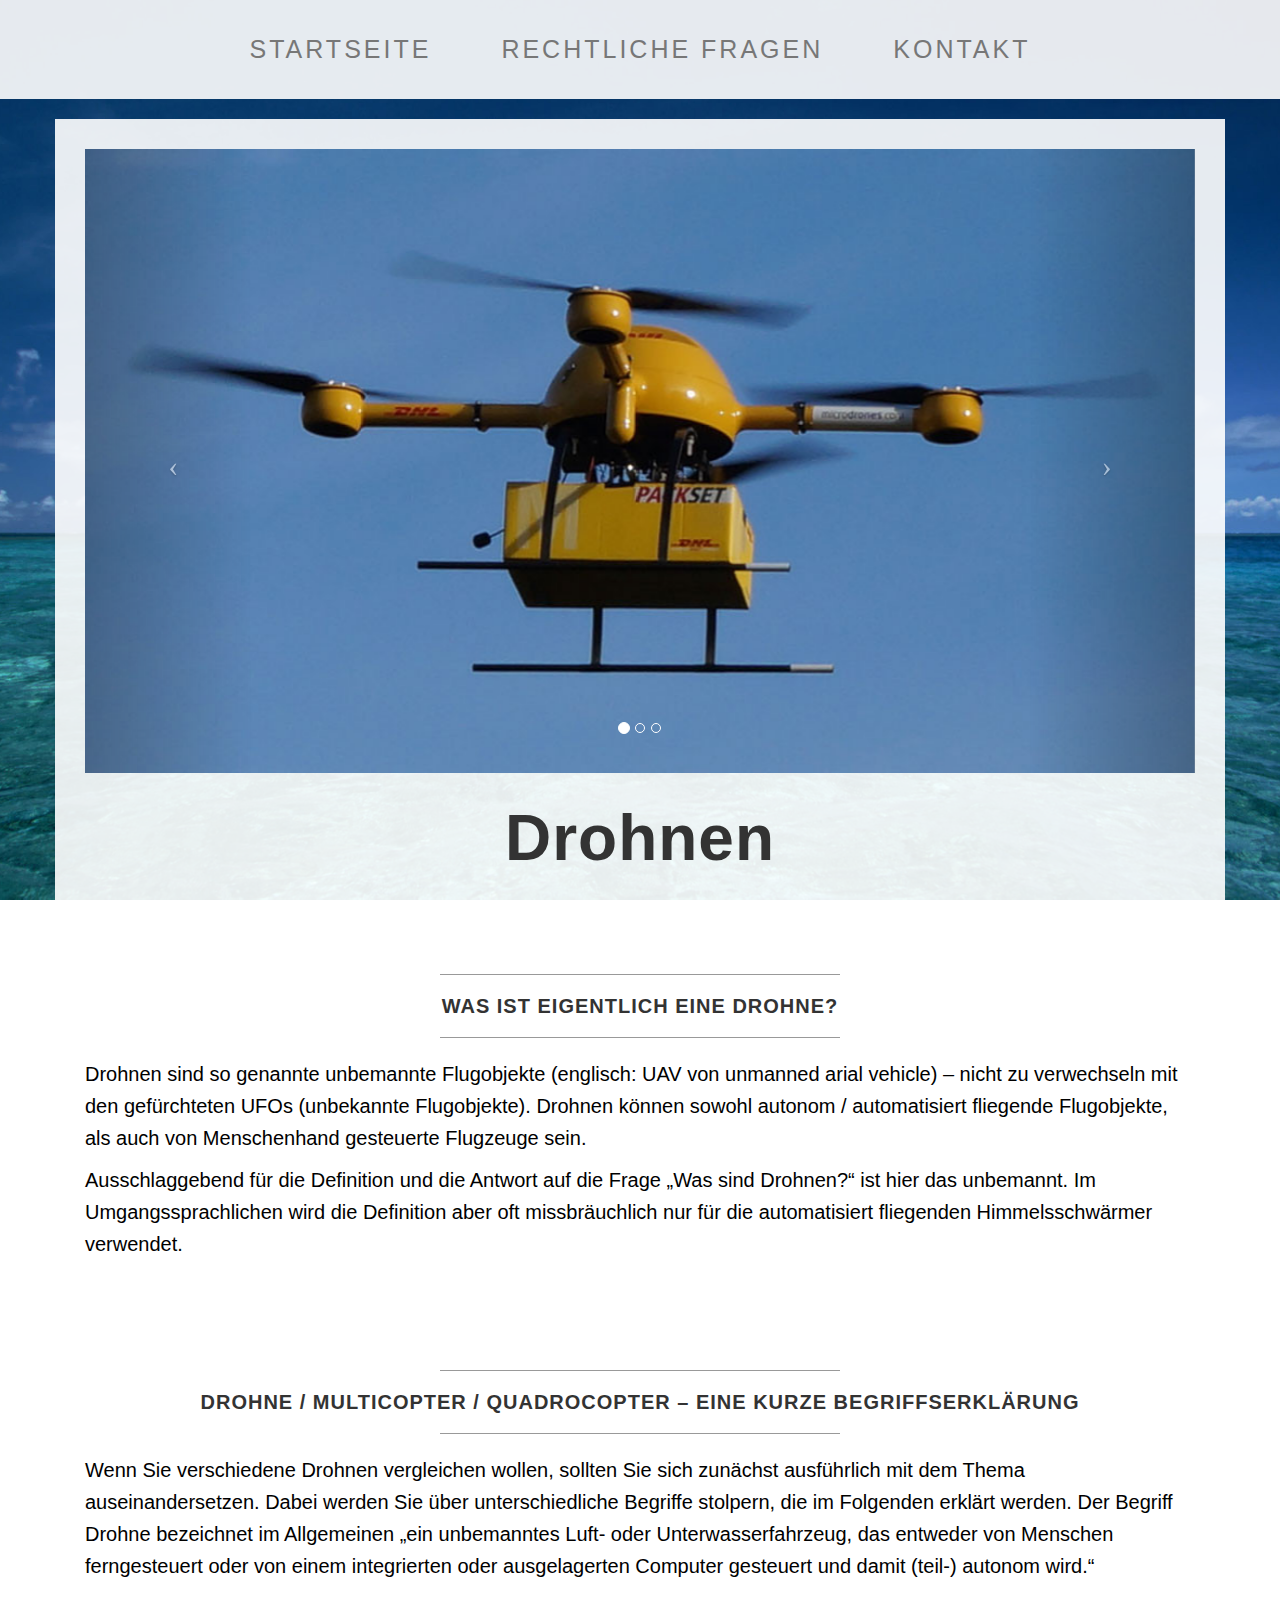
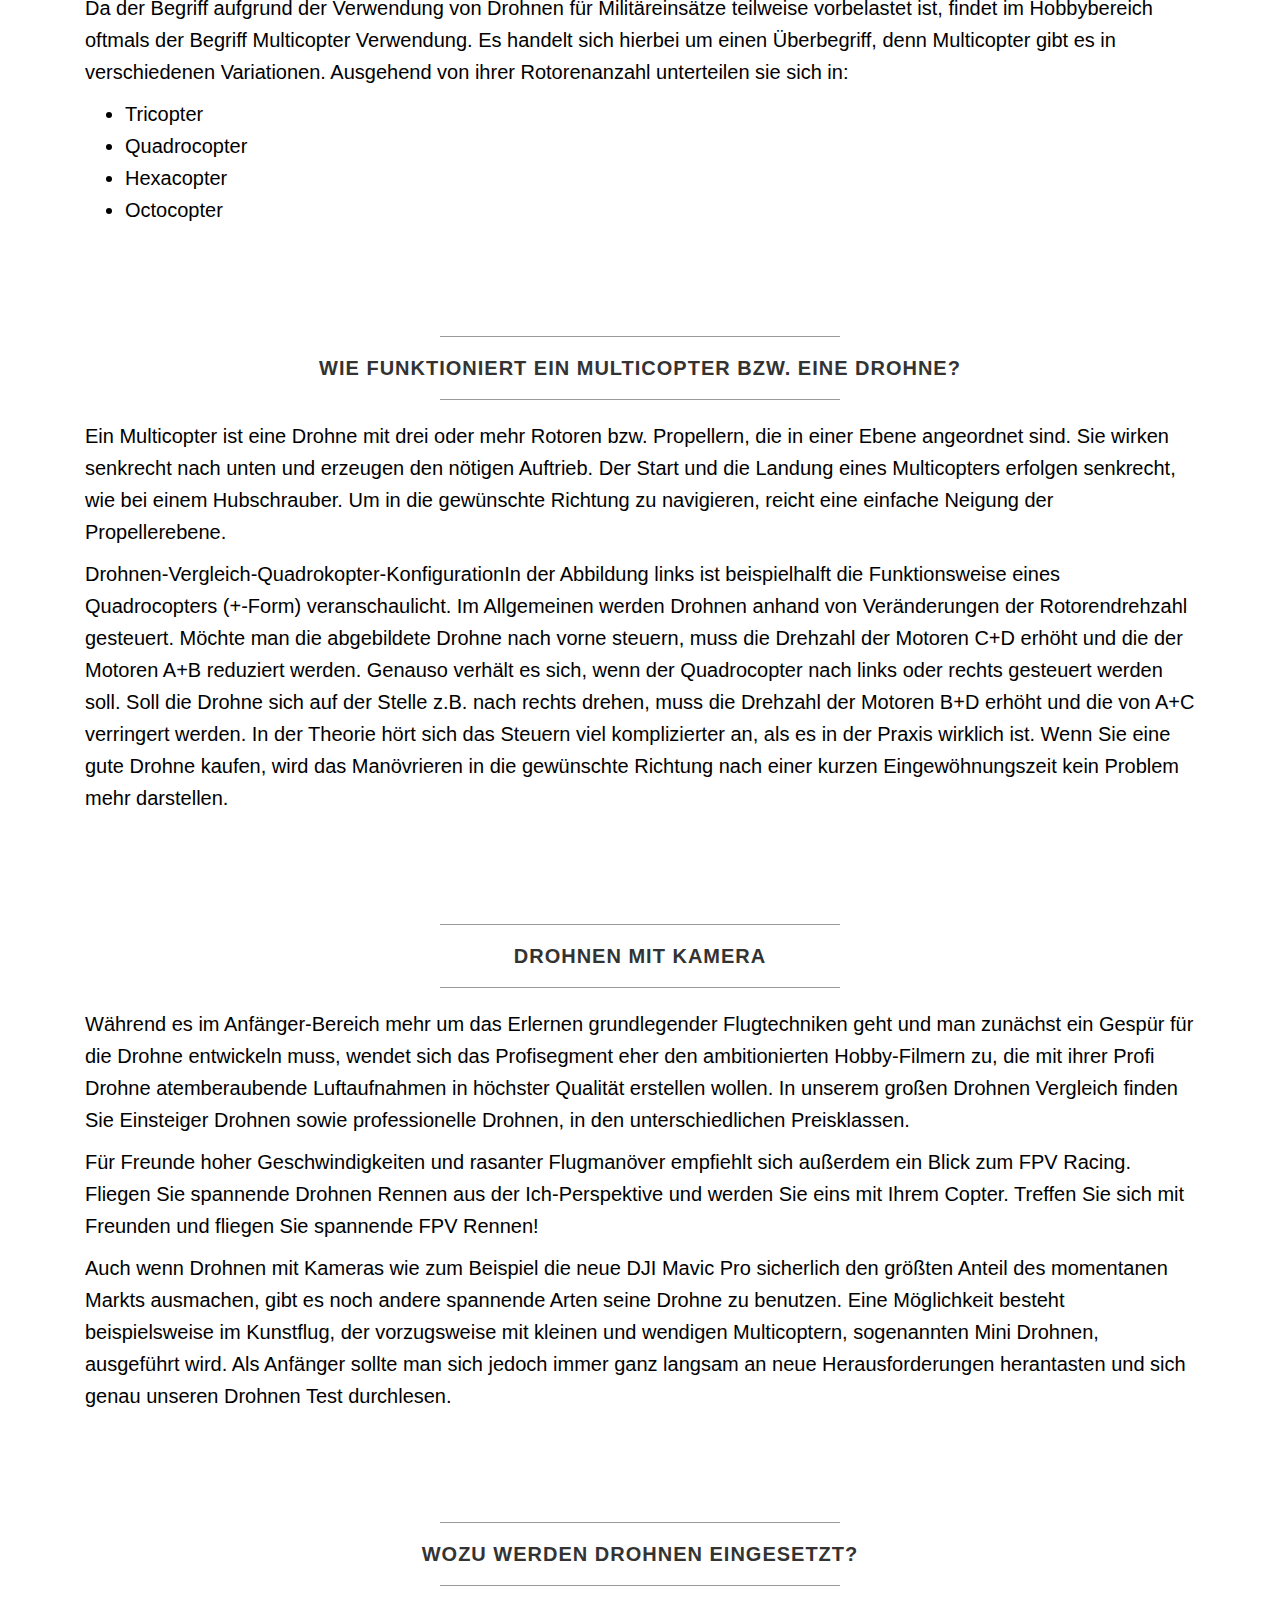
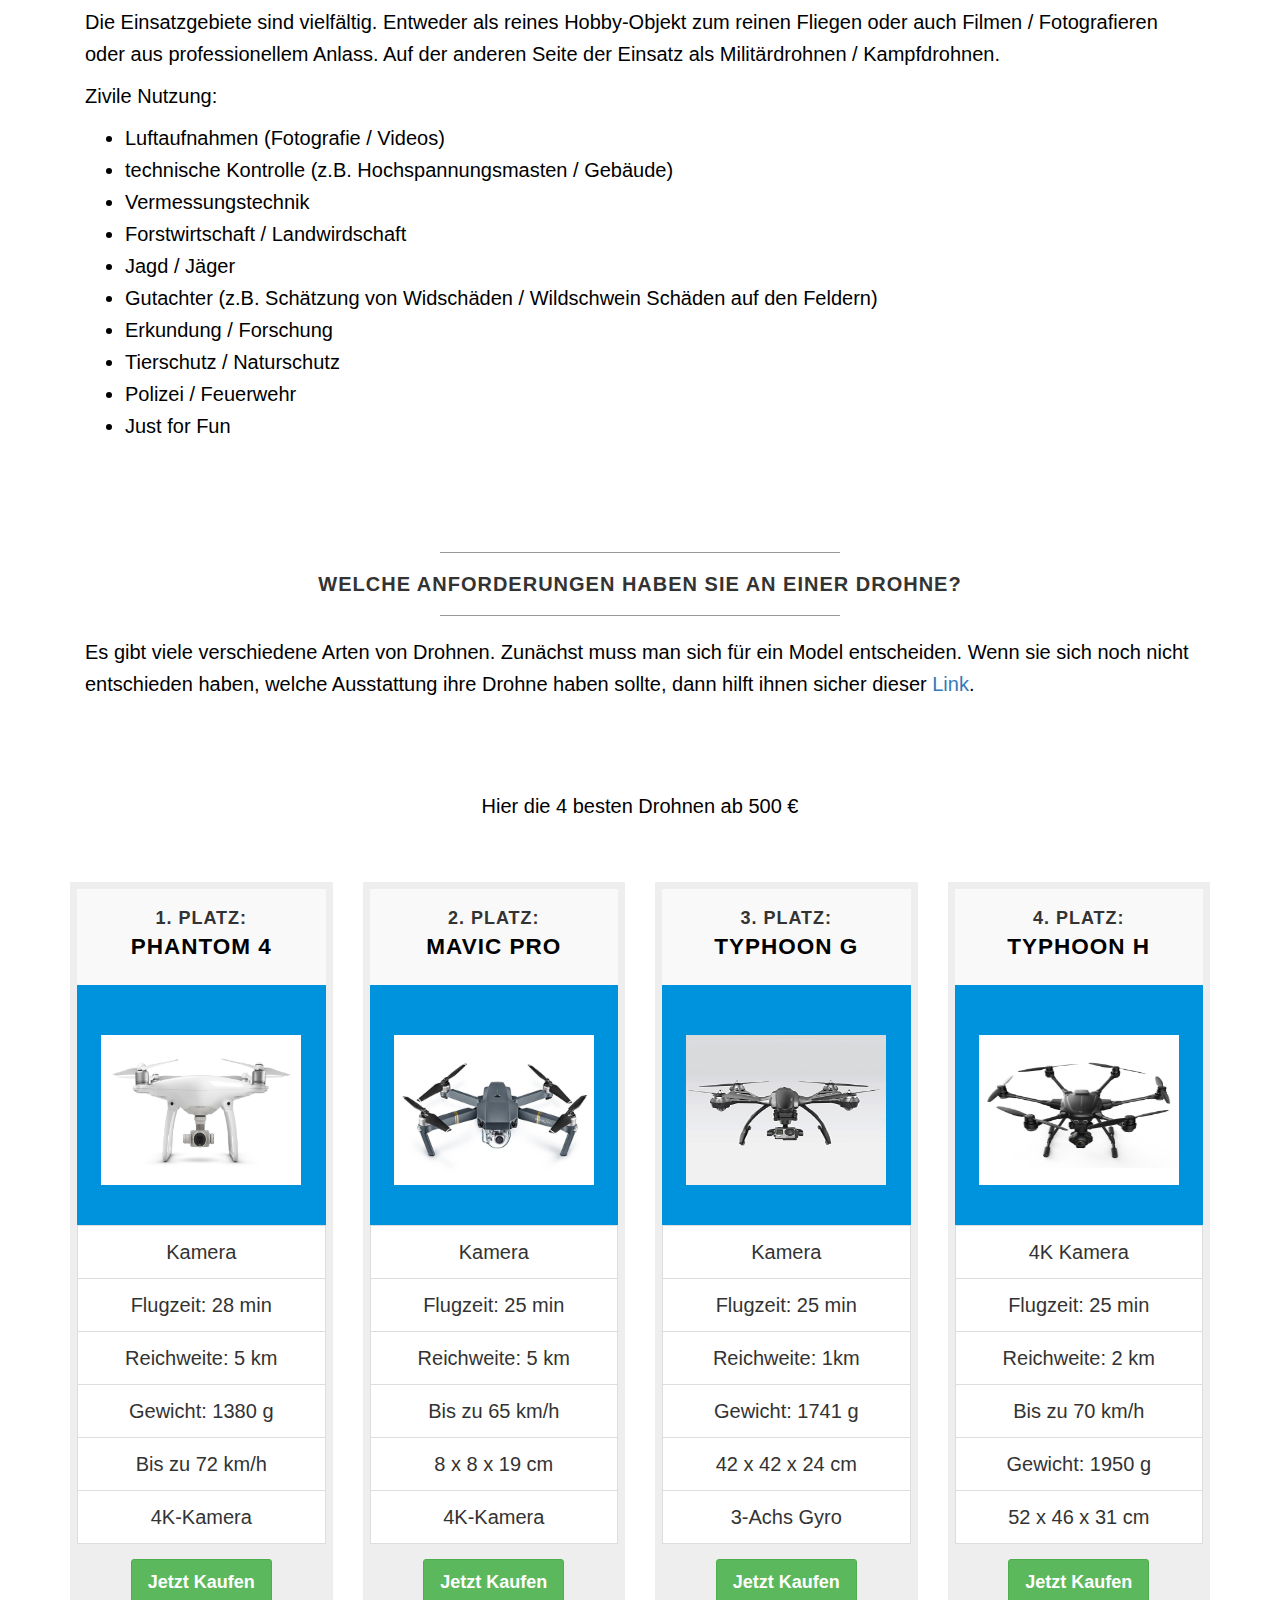
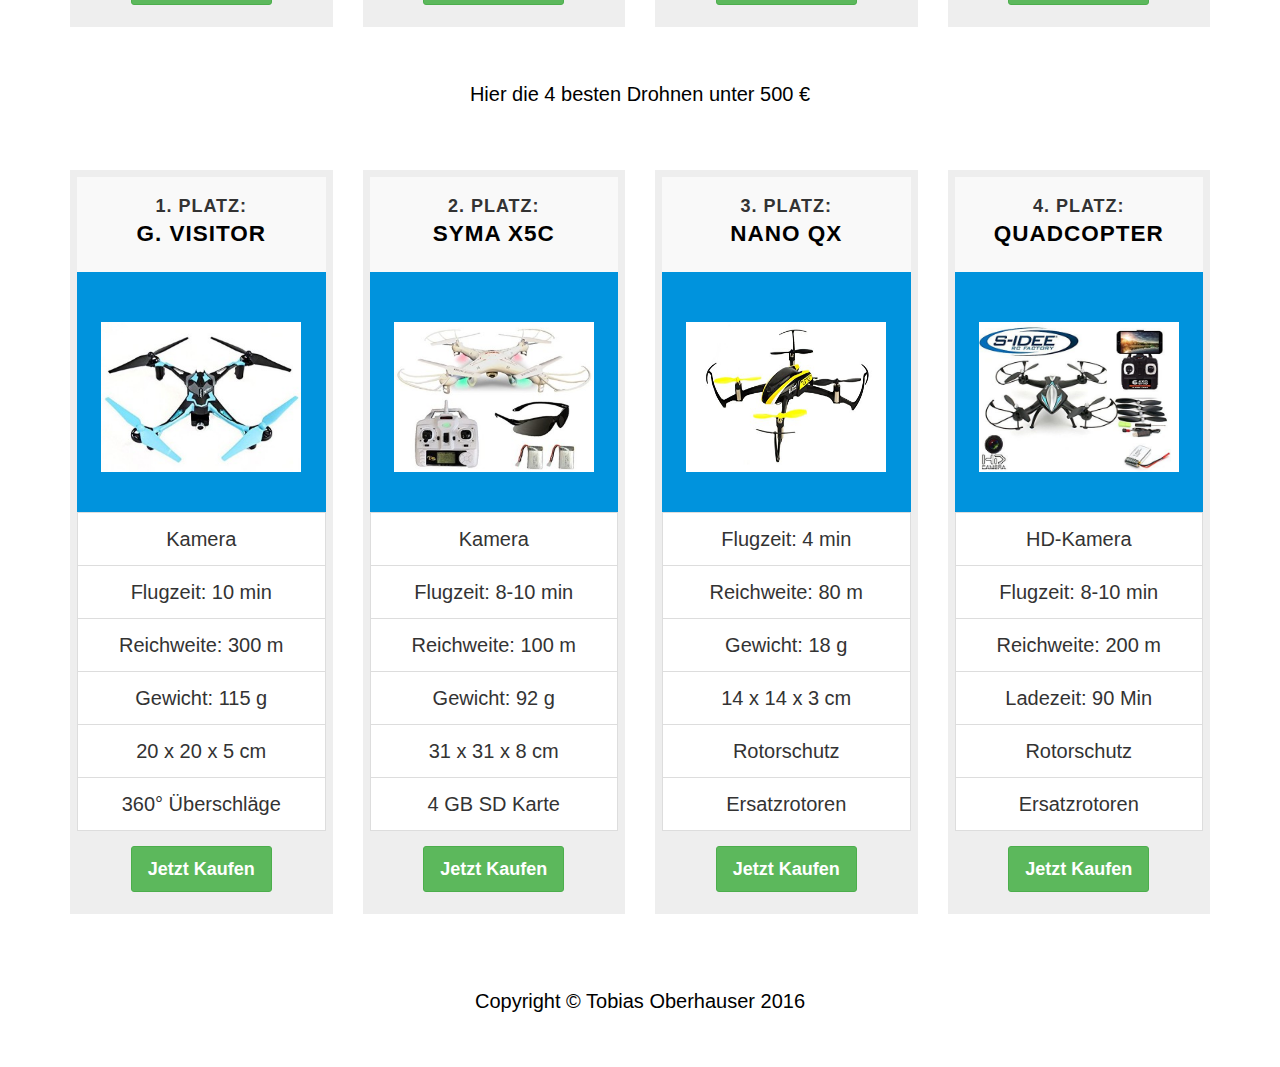
<file: Website Drohnen/index.html>
<!DOCTYPE html>

<html lang="de">

<head>

    <meta charset="utf-8">
    <meta http-equiv="X-UA-Compatible" content="IE=edge">
    <meta name="viewport" content="width=device-width, initial-scale=1">
    <meta name="description" content="">
    <meta name="author" content="">

    <title>Drohnen</title>

    <link href="css/bootstrap.min.css" rel="stylesheet">
    <link href="css/business-casual.css" rel="stylesheet">
    <link href="css/stylepricing.css" rel="stylesheet">
    <link rel="shortcut icon" href="img/slide-1.jpg">
</head>

<body>

    <nav class="navbar navbar-default">
        <div class="container">
            <div class="navbar-header">
                <button type="button" class="navbar-toggle" data-toggle="collapse" data-target="#bs-example-navbar-collapse-1">
                    <span class="sr-only">Toggle navigation</span>
                    <span class="icon-bar"></span>
                    <span class="icon-bar"></span>
                    <span class="icon-bar"></span>
                </button>
                <a class="navbar-brand" href="index.html">Menu</a>
            </div>

            <div class="collapse navbar-collapse" id="bs-example-navbar-collapse-1">
                <ul class="nav navbar-nav">
                    <li><a href="index.html">Startseite</a></li>
                    <li><a href="more.html">Rechtliche Fragen</a></li>
                    <li><a href="contact.html">Kontakt</a></li>
                </ul>
            </div>
        </div>
    </nav>

    <div class="container">
        <div class="row">
            <div class="box">
                <div class="col-lg-12 text-center">
                    <div id="carousel-example-generic" class="carousel slide">
                        <ol class="carousel-indicators hidden-xs">
                            <li data-target="#carousel-example-generic" data-slide-to="0" class="active"></li>
                            <li data-target="#carousel-example-generic" data-slide-to="1"></li>
                            <li data-target="#carousel-example-generic" data-slide-to="2"></li>
                        </ol>

                        <div class="carousel-inner">
                            <div class="item active"><img class="img-responsive img-full" src="img/slide-1.jpg" alt=""></div>
                            <div class="item"><img class="img-responsive img-full" src="img/slide-2.jpg" alt=""></div>
                            <div class="item"><img class="img-responsive img-full" src="img/slide-3.jpg" alt=""></div>
                        </div>

                        <a class="left carousel-control" href="#carousel-example-generic" data-slide="prev">
                            <span class="icon-prev"></span>
                        </a>
                        <a class="right carousel-control" href="#carousel-example-generic" data-slide="next">
                            <span class="icon-next"></span>
                        </a>
                    </div>

                    <h1 class="brand-name">Drohnen</h1>
                </div>
            </div>
        </div>

        <div class="row">
            <div class="box">
                <div class="col-lg-12">
                    <hr>
                    <h2 class="intro-text text-center"><strong>Was ist eigentlich eine Drohne?</strong></h2>
                    <hr>
                    <hr class="visible-xs">
                    <p>
                        Drohnen sind so genannte unbemannte Flugobjekte (englisch: UAV von unmanned arial vehicle) – nicht zu verwechseln mit den gefürchteten UFOs (unbekannte Flugobjekte). Drohnen können sowohl autonom / automatisiert fliegende Flugobjekte, als auch von Menschenhand gesteuerte Flugzeuge sein.
                    </p>
                    <p>
                        Ausschlaggebend für die Definition und die Antwort auf die Frage „Was sind Drohnen?“ ist hier das unbemannt. Im Umgangssprachlichen wird die Definition aber oft missbräuchlich nur für die automatisiert fliegenden Himmelsschwärmer verwendet.
                    </p>
                </div>
            </div>
        </div>

        <div class="row">
            <div class="box">
                <div class="col-lg-12">
                    <hr>
                    <h2 class="intro-text text-center"><strong>Drohne / Multicopter / Quadrocopter – Eine kurze Begriffserklärung</strong></h2>
                    <hr>
                    <hr class="visible-xs">
                    <p>
                        Wenn Sie verschiedene Drohnen vergleichen wollen, sollten Sie sich zunächst ausführlich mit dem Thema auseinandersetzen. Dabei werden Sie über unterschiedliche Begriffe stolpern, die im Folgenden erklärt werden. Der Begriff Drohne bezeichnet im Allgemeinen „ein unbemanntes Luft- oder Unterwasserfahrzeug, das entweder von Menschen ferngesteuert oder von einem integrierten oder ausgelagerten Computer gesteuert und damit (teil-) autonom wird.“
                    </p>
                    <p>
                        Da der Begriff aufgrund der Verwendung von Drohnen für Militäreinsätze teilweise vorbelastet ist, findet im Hobbybereich oftmals der Begriff Multicopter Verwendung. Es handelt sich hierbei um einen Überbegriff, denn Multicopter gibt es in verschiedenen Variationen. Ausgehend von ihrer Rotorenanzahl unterteilen sie sich in:

                        <ul>
                            <li>Tricopter</li>
                            <li>Quadrocopter</li>
                            <li>Hexacopter</li>
                            <li>Octocopter</li>
                        </ul>
                </div>
            </div>
        </div>

        <div class="row">
            <div class="box">
                <div class="col-lg-12">
                    <hr>
                    <h2 class="intro-text text-center"><strong>Wie funktioniert ein Multicopter bzw. eine Drohne?</strong></h2>
                    <hr>
                    <hr class="visible-xs">
                    <p>
                        Ein Multicopter ist eine Drohne mit drei oder mehr Rotoren bzw. Propellern, die in einer Ebene angeordnet sind. Sie wirken senkrecht nach unten und erzeugen den nötigen Auftrieb. Der Start und die Landung eines Multicopters erfolgen senkrecht, wie bei einem Hubschrauber. Um in die gewünschte Richtung zu navigieren, reicht eine einfache Neigung der Propellerebene.
                    </p>
                    <p>
                        Drohnen-Vergleich-Quadrokopter-KonfigurationIn der Abbildung links ist beispielhalft die Funktionsweise eines Quadrocopters (+-Form) veranschaulicht. Im Allgemeinen werden Drohnen anhand von Veränderungen der Rotorendrehzahl gesteuert. Möchte man die abgebildete Drohne nach vorne steuern, muss die Drehzahl der Motoren C+D erhöht und die der Motoren A+B reduziert werden. Genauso verhält es sich, wenn der Quadrocopter nach links oder rechts gesteuert werden soll. Soll die Drohne sich auf der Stelle z.B. nach rechts drehen, muss die Drehzahl der Motoren B+D erhöht und die von A+C verringert werden. In der Theorie hört sich das Steuern viel komplizierter an, als es in der Praxis wirklich ist. Wenn Sie eine gute Drohne kaufen, wird das Manövrieren in die gewünschte Richtung nach einer kurzen Eingewöhnungszeit kein Problem mehr darstellen.
                    </p>
                </div>
            </div>
        </div>

        <div class="row">
            <div class="box">
                <div class="col-lg-12">
                    <hr>
                    <h2 class="intro-text text-center"><strong>Drohnen mit Kamera</strong></h2>
                    <hr>
                    <hr class="visible-xs">
                    <p>
                        Während es im Anfänger-Bereich mehr um das Erlernen grundlegender Flugtechniken geht und man zunächst ein Gespür für die Drohne entwickeln muss, wendet sich das Profisegment eher den ambitionierten Hobby-Filmern zu, die mit ihrer Profi Drohne atemberaubende Luftaufnahmen in höchster Qualität erstellen wollen. In unserem großen Drohnen Vergleich finden Sie Einsteiger Drohnen sowie professionelle Drohnen, in den unterschiedlichen Preisklassen.
                    </p>
                    <p>
                        Für Freunde hoher Geschwindigkeiten und rasanter Flugmanöver empfiehlt sich außerdem ein Blick zum FPV Racing. Fliegen Sie spannende Drohnen Rennen aus der Ich-Perspektive und werden Sie eins mit Ihrem Copter. Treffen Sie sich mit Freunden und fliegen Sie spannende FPV Rennen!
                    </p>
                    <p>
                        Auch wenn Drohnen mit Kameras wie zum Beispiel die neue DJI Mavic Pro sicherlich den größten Anteil des momentanen Markts ausmachen, gibt es noch andere spannende Arten seine Drohne zu benutzen. Eine Möglichkeit besteht beispielsweise im Kunstflug, der vorzugsweise mit kleinen und wendigen Multicoptern, sogenannten Mini Drohnen, ausgeführt wird. Als Anfänger sollte man sich jedoch immer ganz langsam an neue Herausforderungen herantasten und sich genau unseren Drohnen Test durchlesen.
                    </p>
                </div>
            </div>
        </div>

        <div class="row">
            <div class="box">
                <div class="col-lg-12">
                    <hr>
                    <h2 class="intro-text text-center"><strong>Wozu werden Drohnen eingesetzt?</strong></h2>
                    <hr>
                    <p>
                        Die Einsatzgebiete sind vielfältig. Entweder als reines Hobby-Objekt zum reinen Fliegen oder auch Filmen / Fotografieren oder aus professionellem Anlass. Auf der anderen Seite der Einsatz als Militärdrohnen / Kampfdrohnen.
                    </p>
                    <p>
                        Zivile Nutzung:
                        <ul>
                            <li>Luftaufnahmen (Fotografie / Videos)</li>
                            <li>technische Kontrolle (z.B. Hochspannungsmasten / Gebäude)</li>
                            <li>Vermessungstechnik</li>
                            <li>Forstwirtschaft / Landwirdschaft</li>
                            <li>Jagd / Jäger</li>
                            <li>Gutachter (z.B. Schätzung von Widschäden / Wildschwein Schäden auf den Feldern)</li>
                            <li>Erkundung / Forschung</li>
                            <li>Tierschutz / Naturschutz</li>
                            <li>Polizei / Feuerwehr</li>
                            <li>Just for Fun</li>
                        </ul>
                </div>
            </div>
        </div>

        <div class="row">
            <div class="box">
                <div class="col-lg-12">
                    <hr>
                    <h2 class="intro-text text-center"><strong>Welche Anforderungen haben sie an einer Drohne?</strong></h2>
                    <hr>
                    <p>
                        Es gibt viele verschiedene Arten von Drohnen. Zunächst muss man sich für ein Model entscheiden. Wenn sie sich noch nicht entschieden haben, welche Ausstattung ihre Drohne haben sollte, dann hilft ihnen sicher dieser
                        <a href="http://www.drohnen.de/4849/drohne-kaufen-quadrocopter-kaufen/">Link</a>.
                    </p>
                </div>
            </div>
        </div>

        <div class="row">
            <div class="box">
                <div class="col-lg-12">
                    <p class=text-center>
                        Hier die 4 besten Drohnen ab 500 €
                    </p>
                </div>
            </div>
        </div>
    </div>

    <div class="container">
        <div class="row">
            <div class="col-xs-12 col-sm-6 col-md-3">
                <div class="price-table text-center">
                    <div class="price-table-heading">
                        <h4 class="title">1. Platz:
                            <p>Phantom 4</h4>
                    </div>
                    <div class="price-table-body">
                        <p><img src="img/1.jpg" alt="" height="150px" width="200px"></p>
                    </div>
                    <ul class="list-group">
                        <li class="list-group-item"><i class="icon-ok text-success"></i>Kamera</li>
                        <li class="list-group-item"><i class="icon-ok text-success"></i>Flugzeit: 28 min</li>
                        <li class="list-group-item"><i class="icon-ok text-success"></i>Reichweite: 5 km</li>
                        <li class="list-group-item"><i class="icon-ok text-success"></i>Gewicht: 1380 g</li>
                        <li class="list-group-item"><i class="icon-ok text-success"></i>Bis zu 72 km/h</li>
                        <li class="list-group-item"><i class="icon-ok text-success"></i>4K-Kamera</li>
                    </ul>
                    <div class="price-table-footer"> <a class="btn btn-lg btn-success" href="https://www.amazon.de/dp/B01CIUJ5RI/?tag=drohnenverg00-21">Jetzt Kaufen</a> </div>
                </div>
                <div class="col-xs-12 col-sm-12 margin-bottom-20"></div>
            </div>

            <div class="col-xs-12 col-sm-6 col-md-3">
                <div class="price-table text-center">
                    <div class="price-table-heading">
                        <h4 class="title">2. Platz:
                            <p>Mavic Pro
                                <p>
                        </h4>
                    </div>
                    <div class="price-table-body">
                        <p><img src="img/2.jpg" alt="" height="150px" width="200px"></p>
                    </div>
                    <ul class="list-group">
                        <li class="list-group-item"><i class="icon-ok text-success"></i>Kamera</li>
                        <li class="list-group-item"><i class="icon-ok text-success"></i>Flugzeit: 25 min</li>
                        <li class="list-group-item"><i class="icon-ok text-success"></i>Reichweite: 5 km</li>
                        <li class="list-group-item"><i class="icon-ok text-success"></i>Bis zu 65 km/h</li>
                        <li class="list-group-item"><i class="icon-ok text-success"></i>8 x 8 x 19 cm</li>
                        <li class="list-group-item"><i class="icon-ok text-success"></i>4K-Kamera</li>
                    </ul>
                    <div class="price-table-footer"> <a class="btn btn-lg btn-success" href="https://www.amazon.de/dp/B01M0AVO1P/?tag=drohnenverg00-21">Jetzt Kaufen</a> </div>
                </div>
                <div class="col-xs-12 col-sm-12 margin-bottom-20"></div>
            </div>

            <div class="col-xs-12 col-sm-6 col-md-3">
                <div class="price-table text-center">
                    <div class="price-table-heading">
                        <h4 class="title">3. Platz:
                            <p>Typhoon G</h4>
                    </div>
                    <div class="price-table-body">
                        <p><img src="img/3.jpg" alt="" height="150px" width="200px"></p>
                    </div>
                    <ul class="list-group">
                        <li class="list-group-item"><i class="icon-ok text-success"></i>Kamera</li>
                        <li class="list-group-item"><i class="icon-ok text-success"></i>Flugzeit: 25 min</li>
                        <li class="list-group-item"><i class="icon-ok text-success"></i>Reichweite: 1km</li>
                        <li class="list-group-item"><i class="icon-ok text-success"></i>Gewicht: 1741 g</li>
                        <li class="list-group-item"><i class="icon-ok text-success"></i>42 x 42 x 24 cm</li>
                        <li class="list-group-item"><i class="icon-ok text-success"></i>3-Achs Gyro</li>
                    </ul>
                    <div class="price-table-footer"> <a class="btn btn-lg btn-success" href="https://www.amazon.de/Multikopter-Megapixel--Brushless-SteadyGrip-Fernsteuerung/dp/B00WK6OO9K/ref=as_li_ss_tl?ie=UTF8&qid=1475689955&sr=8-1&keywords=yuneec+q500&linkCode=ll1&tag=drohnenverg00-21&linkId=5d30cf560c1994dec4fac45180f0c0a2">Jetzt Kaufen</a> </div>
                </div>
                <div class="col-xs-12 col-sm-12 margin-bottom-20"></div>
            </div>

            <div class="col-xs-12 col-sm-6 col-md-3">
                <div class="price-table text-center">
                    <div class="price-table-heading">
                        <h4 class="title">4. Platz:
                            <p>Typhoon H</h4>
                    </div>
                    <div class="price-table-body">
                        <p><img src="img/4.jpg" alt="" height="150px" width="200px"></p>
                    </div>
                    <ul class="list-group">
                        <li class="list-group-item"><i class="icon-ok text-success"></i>4K Kamera</li>
                        <li class="list-group-item"><i class="icon-ok text-success"></i>Flugzeit: 25 min</li>
                        <li class="list-group-item"><i class="icon-ok text-success"></i>Reichweite: 2 km</li>
                        <li class="list-group-item"><i class="icon-ok text-success"></i>Bis zu 70 km/h</li>
                        <li class="list-group-item"><i class="icon-ok text-success"></i>Gewicht: 1950 g</li>
                        <li class="list-group-item"><i class="icon-ok text-success"></i>52 x 46 x 31 cm</li>
                    </ul>
                    <div class="price-table-footer"> <a class="btn btn-lg btn-success" href="https://www.amazon.de/dp/B01I9PIBT4/?tag=drohnenverg00-21">Jetzt Kaufen</a> </div>
                </div>
                <div class="col-xs-12 col-sm-12 margin-bottom-20"></div>
            </div>
        </div>
    </div>

    <div class="container">
        <div class="row">
            <div class="box">
                <div class="col-lg-12">
                    <p class=text-center>
                        Hier die 4 besten Drohnen unter 500 €
                    </p>
                </div>
            </div>
        </div>
    </div>

    <div class="container">
        <div class="row">
            <div class="col-xs-12 col-sm-6 col-md-3">
                <div class="price-table text-center">
                    <div class="price-table-heading">
                        <h4 class="title">1. Platz:
                            <p>G. Visitor</h4>
                    </div>
                    <div class="price-table-body">
                        <p><img src="img/5.jpg" alt="" height="150px" width="200px"></p>
                    </div>
                    <ul class="list-group">
                        <li class="list-group-item"><i class="icon-ok text-success"></i>Kamera</li>
                        <li class="list-group-item"><i class="icon-ok text-success"></i>Flugzeit: 10 min</li>
                        <li class="list-group-item"><i class="icon-ok text-success"></i>Reichweite: 300 m</li>
                        <li class="list-group-item"><i class="icon-ok text-success"></i>Gewicht: 115 g</li>
                        <li class="list-group-item"><i class="icon-ok text-success"></i>20 x 20 x 5 cm</li>
                        <li class="list-group-item"><i class="icon-ok text-success"></i>360° Überschläge</li>
                    </ul>
                    <div class="price-table-footer"> <a class="btn btn-lg btn-success" href="https://www.amazon.de/Galaxy-Visitor-gr%C3%BCn-RTF-Mod/dp/B00PHFE20W/ref=as_li_ss_tl?s=toys&ie=UTF8&qid=1472903358&sr=1-1&keywords=galaxy+visitor+6&linkCode=ll1&tag=drohnenverg00-21&linkId=445c85a4ed55b5ec7938a0ba12a405eb">Jetzt Kaufen</a> </div>
                </div>
                <div class="col-xs-12 col-sm-12 margin-bottom-20"></div>
            </div>

            <div class="col-xs-12 col-sm-6 col-md-3">
                <div class="price-table text-center">
                    <div class="price-table-heading">
                        <h4 class="title">2. Platz:
                            <p>Syma X5C
                                <p>
                        </h4>
                    </div>
                    <div class="price-table-body">
                        <p><img src="img/6.jpg" alt="" height="150px" width="200px"></p>
                    </div>
                    <ul class="list-group">
                        <li class="list-group-item"><i class="icon-ok text-success"></i>Kamera</li>
                        <li class="list-group-item"><i class="icon-ok text-success"></i>Flugzeit: 8-10 min</li>
                        <li class="list-group-item"><i class="icon-ok text-success"></i>Reichweite: 100 m</li>
                        <li class="list-group-item"><i class="icon-ok text-success"></i>Gewicht: 92 g</li>
                        <li class="list-group-item"><i class="icon-ok text-success"></i>31 x 31 x 8 cm</li>
                        <li class="list-group-item"><i class="icon-ok text-success"></i>4 GB SD Karte</li>
                    </ul>
                    <div class="price-table-footer"> <a class="btn btn-lg btn-success" href="https://www.amazon.de/dp/B00NJ1P75K/?tag=drohnenverg00-21">Jetzt Kaufen</a> </div>
                </div>
                <div class="col-xs-12 col-sm-12 margin-bottom-20"></div>
            </div>

            <div class="col-xs-12 col-sm-6 col-md-3">
                <div class="price-table text-center">
                    <div class="price-table-heading">
                        <h4 class="title">3. Platz:
                            <p>Nano QX</h4>
                    </div>
                    <div class="price-table-body">
                        <p><img src="img/7.jpg" alt="" height="150px" width="200px"></p>
                    </div>
                    <ul class="list-group">
                        <li class="list-group-item"><i class="icon-ok text-success"></i>Flugzeit: 4 min</li>
                        <li class="list-group-item"><i class="icon-ok text-success"></i>Reichweite: 80 m</li>
                        <li class="list-group-item"><i class="icon-ok text-success"></i>Gewicht: 18 g</li>
                        <li class="list-group-item"><i class="icon-ok text-success"></i>14 x 14 x 3 cm</li>
                        <li class="list-group-item"><i class="icon-ok text-success"></i>Rotorschutz</li>
                        <li class="list-group-item"><i class="icon-ok text-success"></i>Ersatzrotoren</li>
                    </ul>
                    <div class="price-table-footer"> <a class="btn btn-lg btn-success" href="https://www.amazon.de/dp/B00SNEJA92/?tag=drohnenverg00-21">Jetzt Kaufen</a> </div>
                </div>
                <div class="col-xs-12 col-sm-12 margin-bottom-20"></div>
            </div>

            <div class="col-xs-12 col-sm-6 col-md-3">
                <div class="price-table text-center">
                    <div class="price-table-heading">
                        <h4 class="title">4. Platz:
                            <p>Quadcopter</h4>
                    </div>
                    <div class="price-table-body">
                        <p><img src="img/8.jpg" alt="" height="150px" width="200px"></p>
                    </div>
                    <ul class="list-group">
                        <li class="list-group-item"><i class="icon-ok text-success"></i>HD-Kamera</li>
                        <li class="list-group-item"><i class="icon-ok text-success"></i>Flugzeit: 8-10 min</li>
                        <li class="list-group-item"><i class="icon-ok text-success"></i>Reichweite: 200 m</li>
                        <li class="list-group-item"><i class="icon-ok text-success"></i>Ladezeit: 90 Min</li>
                        <li class="list-group-item"><i class="icon-ok text-success"></i>Rotorschutz</li>
                        <li class="list-group-item"><i class="icon-ok text-success"></i>Ersatzrotoren</li>
                    </ul>
                    <div class="price-table-footer"> <a class="btn btn-lg btn-success" href="https://www.amazon.de/dp/B008TQ2Y3I/?tag=drohnenverg00-21">Jetzt Kaufen</a> </div>
                </div>
                <div class="col-xs-12 col-sm-12 margin-bottom-20"></div>
            </div>
        </div>
    </div>

    <footer>
        <div class="container">
            <div class="row">
                <div class="col-lg-12 text-center">
                    <p>Copyright &copy; Tobias Oberhauser 2016</p>
                </div>
            </div>
        </div>
    </footer>

    <script src="js/jquery.js"></script>
    <script src="js/bootstrap.min.js"></script>

    <script>
        $('.carousel').carousel({
            interval: 5000
        })
    </script>

</body>

</html>
</file>
<file: Website Drohnen/css/business-casual.css>
body {
    font-family: "Open Sans","Helvetica Neue",Helvetica,Arial,sans-serif;
    background: url('../img/bg.jpg') no-repeat center center fixed;
    -webkit-background-size: cover;
    -moz-background-size: cover;
    background-size: cover;
    -o-background-size: cover;
}

h1, h2, h3, h4, h5, h6 {
    text-transform: uppercase;
    font-family: "Josefin Slab","Helvetica Neue",Helvetica,Arial,sans-serif;
    font-weight: 700;
    letter-spacing: 1px;
}

p {
    font-size: 1.25em;
    line-height: 1.6;
    color: #000;
}

hr {
    max-width: 400px;
    border-color: #999999;
}

li{
	font-size: 1.25em;
    line-height: 1.6;
    color: #000;
}

.brand, .address-bar {
    display: none;
}

.navbar-brand {
    text-transform: uppercase;
    font-weight: 900;
    letter-spacing: 2px;
}

.navbar-nav {
    text-transform: uppercase;
    font-weight: 400;
    letter-spacing: 3px;
}

.img-full {
    min-width: 100%;
}

.brand-before,
.brand-name {
    text-transform: capitalize;
}

.brand-before {
    margin: 15px 0;
}

.brand-name {
    margin: 0;
	margin-top: 30px;
    font-size: 4em;
}

.tagline-divider {
    margin: 15px auto 3px;
    max-width: 250px;
    border-color: #999999;
}

.box {
    margin-bottom: 20px;
    padding: 30px 15px;
    background: #fff;
    background: rgba(255,255,255,0.9);
}

.intro-text {
    text-transform: uppercase;
    font-size: 1.25em;
    font-weight: 400;
    letter-spacing: 1px;
}

.img-border {
    float: none;
    margin: 0 auto 0;
    border: #999999 solid 1px;
}

.img-left {
    float: none;
    margin: 0 auto 0;
}

footer {
    background: #fff;
    background: rgba(255,255,255,0.9);
}

footer p {
    margin: 0;
    padding: 50px 0;
}

@media screen and (min-width:768px) {
    .brand {
        display: inherit;
        margin: 0;
        padding: 30px 0 10px;
        text-align: center;
        text-shadow: 1px 1px 2px rgba(0,0,0,0.5);
        font-family: "Josefin Slab","Helvetica Neue",Helvetica,Arial,sans-serif;
        font-size: 5em;
        font-weight: 700;
        line-height: normal;
        color: #fff;
    }

    .top-divider {
        margin-top: 0;
    }

    .img-left {
        float: left;
        margin-right: 25px;
    }

    .navbar {
        border-radius: 0;
    }

    .navbar-header {
        display: none;
    }

    .navbar {
        min-height: 0;
    }

    .navbar-default {
        border: none;
        background: #fff;
        background: rgba(255,255,255,0.9);
    }

    .nav>li>a {
        padding: 35px;
    }

    .navbar-nav>li>a {
        line-height: normal;
    }

    .navbar-nav {
        display: table;
        float: none;
        margin: 0 auto;
        table-layout: fixed;
        font-size: 1.25em;
    }
}

@media screen and (min-width:1200px) {
    .box:after {
        content: '';
        display: table;
        clear: both;
    }
}
</file>
<file: Website Drohnen/css/stylepricing.css>
body {
    font-family: 'Lato', sans-serif;
	font-size: 16px;
	line-height: 28px;
}
.main-title {
	font-weight: 700;
	text-align: center;
	margin: 50px 0;
}
.margin-bottom-20 {
	margin-bottom: 20px;
}
.margin-bottom-50 {
	margin-bottom: 50px;
}


/* =================================
Price Table
================================= */ 
.price-table {
	background: none;
	-webkit-border-radius: 0;
	-moz-border-radius: 0;
	border-radius: 0;
	border: 7px solid #eeeeee;
	-moz-transition: all .3s ease;
	-o-transition: all .3s ease;
	-webkit-transition: all .3s ease;
}
.price-table:hover {
	background: rgba(0,0,0, .03);
	border-color: #0093DD;
}
.price-table .price-table-heading {
	color: #333333;
	background: #f9f9f9;
	padding: 10px 0;
	margin: 0;
}
.price-table .price-table-heading .title {
	color: #333333;
	font-weight: 900;
	letter-spacing: 1px;
}
.price-table > .price-table-body {
	color: #FFFFFF;
	background: #0093DD;
	padding: 50px 0 30px;
	-moz-transition: all .3s ease;
	-o-transition: all .3s ease;
	-webkit-transition: all .3s ease;
}
.price-table > .price-table-body .value {
	font-size: 66px;
	font-weight: 300;
	color: #FFFFFF;
	padding: 0;
}
.price-table > .price-table-body .value small {
	font-size: 16px;
}
.price-table > .list-group {
	color: #333;
	font-weight: 400;
	margin-bottom: 0;
}
.price-table > .list-group .list-group-item {
	color: #333;
	font-weight: 400;
	-webkit-border-radius: 0;
	-moz-border-radius: 0;
	border-radius: 0;	
}
.price-table .btn {
	-webkit-border-radius: 3px;
	-moz-border-radius: 3px;
	border-radius: 3px;
	font-weight: 700;
}
.price-table-footer {
	background: #eeeeee;
	padding: 15px 0;
}
</file>
